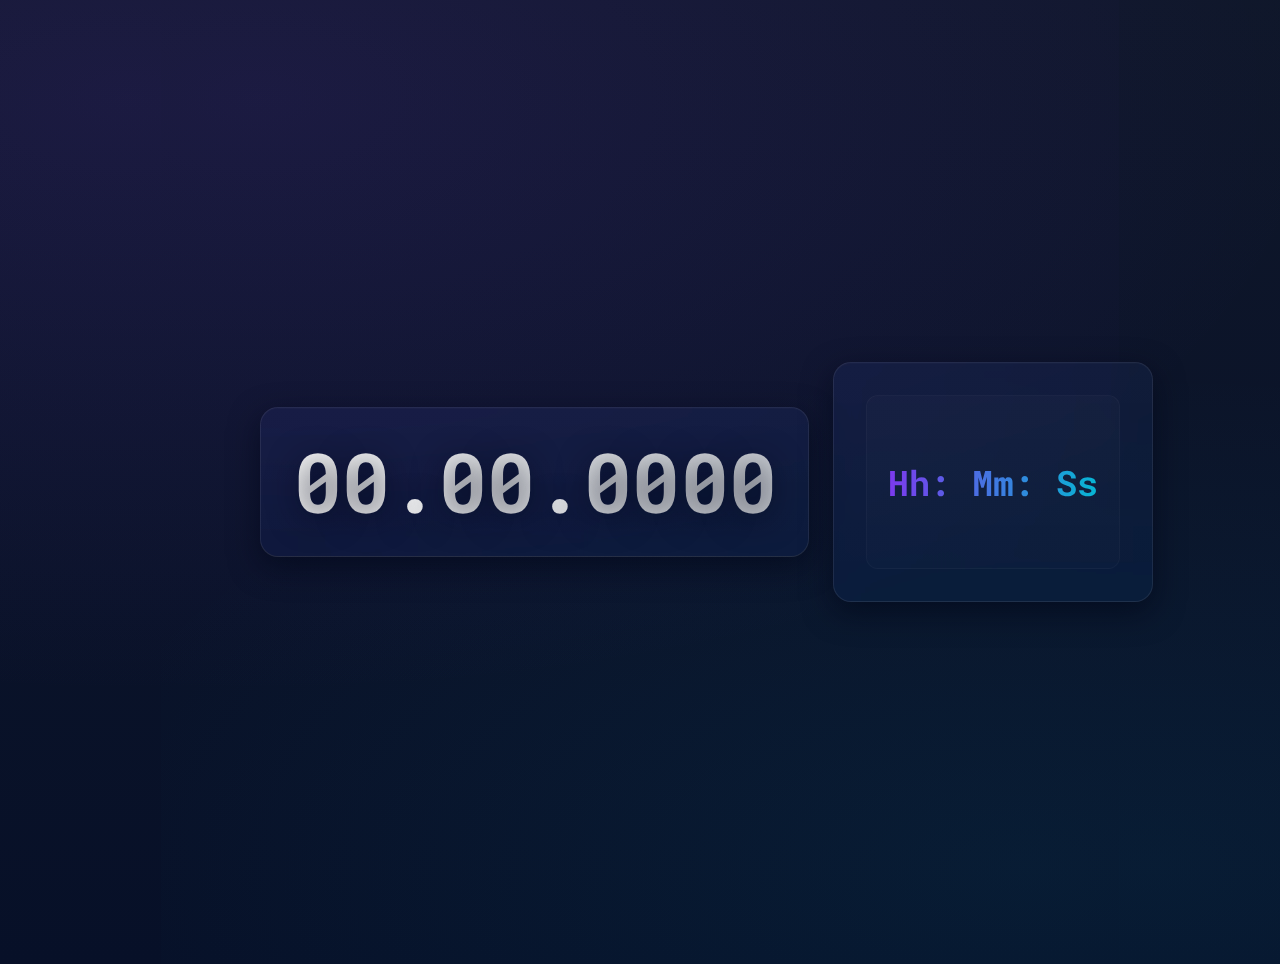
<file: index.html>
<!doctype html>
<html lang="uz">

<head>
    <meta charset="utf-8" />
    <meta name="viewport" content="width=device-width,initial-scale=1" />
    <title>Real-time Clock</title>
    <link rel="stylesheet" href="./style.css">
</head>

<body>
    <main class="wrap">
        <section class="card clock-big">
            <div id="time" class="time">00.00.0000</div>
        </section>
        <aside class="card side">
            <div class="preview">
                <div class="small-time">00:00:00</div>
            </div>
        </aside>
    </main>
    <script src="./app.js"></script>
</body>

</html>
</file>
<file: style.css>
@import url(https://fonts.googleapis.com/css2?family=Roboto+Mono:wght@100;200;300;400;500;600;700&display=swap);

body {
	font-family: 'Roboto Mono', monospace;
}

:root {
	--bg1: #0f172a;
	--bg2: #071028;
	--card: rgba(255, 255, 255, 0.06);
	--glass: rgba(255, 255, 255, 0.04);
	--accent: linear-gradient(90deg, #7c3aed, #06b6d4);
	--muted: rgba(255, 255, 255, 0.6);
	--glass-border: rgba(255, 255, 255, 0.08);
}

html,
body {
	height: 100%;
	margin: 0;
	font-family: 'Inter', system-ui, -apple-system, 'Segoe UI', Roboto,
		'Helvetica Neue', Arial;
	background: radial-gradient(
			1200px 600px at 10% 10%,
			rgba(124, 58, 237, 0.12),
			transparent
		),
		radial-gradient(
			1000px 500px at 90% 90%,
			rgba(6, 182, 212, 0.07),
			transparent
		),
		linear-gradient(180deg, var(--bg1), var(--bg2));
	color: #fff;
	-webkit-font-smoothing: antialiased;
	-moz-osx-font-smoothing: grayscale;
	display: flex;
	align-items: center;
	justify-content: center;
	padding: 2rem;
}

.wrap {
	width: min(760px, 95%);
	display: grid;
	grid-template-columns: 1fr 320px;
	gap: 1.5rem;
	align-items: center;
}

/* Card */
.card {
	background: linear-gradient(
		180deg,
		rgba(255, 255, 255, 0.03),
		rgba(255, 255, 255, 0.02)
	);
	border-radius: 18px;
	padding: 2rem;
	box-shadow: 0 10px 30px rgba(2, 6, 23, 0.6),
		inset 0 1px 0 rgba(255, 255, 255, 0.02);
	border: 1px solid var(--glass-border);
	backdrop-filter: blur(8px) saturate(140%);
}

/* Large clock panel */
.clock-big {
	display: flex;
	flex-direction: column;
	gap: 0.6rem;
	align-items: flex-start;
}

.time {
	font-family: 'Roboto Mono', monospace;
	font-size: clamp(3rem, 8vw, 5.2rem);
	font-weight: 700;
	letter-spacing: -0.02em;
	line-height: 1;
	background: linear-gradient(90deg, #fff, #d1d5db);
	-webkit-background-clip: text;
	background-clip: text;
	color: transparent;
	text-shadow: 0 6px 30px rgba(2, 6, 23, 0.6);
	display: flex;
	justify-content: center;
}

/* Right column: small preview + instructions */
.side {
	display: flex;
	flex-direction: column;
	gap: 1rem;
}

.preview {
	flex: 1;
	display: grid;
	place-items: center;
	min-height: 140px;
	border-radius: 12px;
	padding: 1rem;
	background: linear-gradient(
		180deg,
		rgba(255, 255, 255, 0.02),
		rgba(255, 255, 255, 0.01)
	);
	border: 1px solid rgba(255, 255, 255, 0.03);
}

.preview .small-time {
	font-family: 'Roboto Mono', monospace;
	font-size: 2.2rem;
	font-weight: 700;
	color: transparent;
	background: var(--accent);
	-webkit-background-clip: text;
	background-clip: text;
}

/* Responsive */
@media (max-width: 880px) {
	.wrap {
		grid-template-columns: 1fr;
	}
	.side {
		order: 2;
	}
}
</file>
